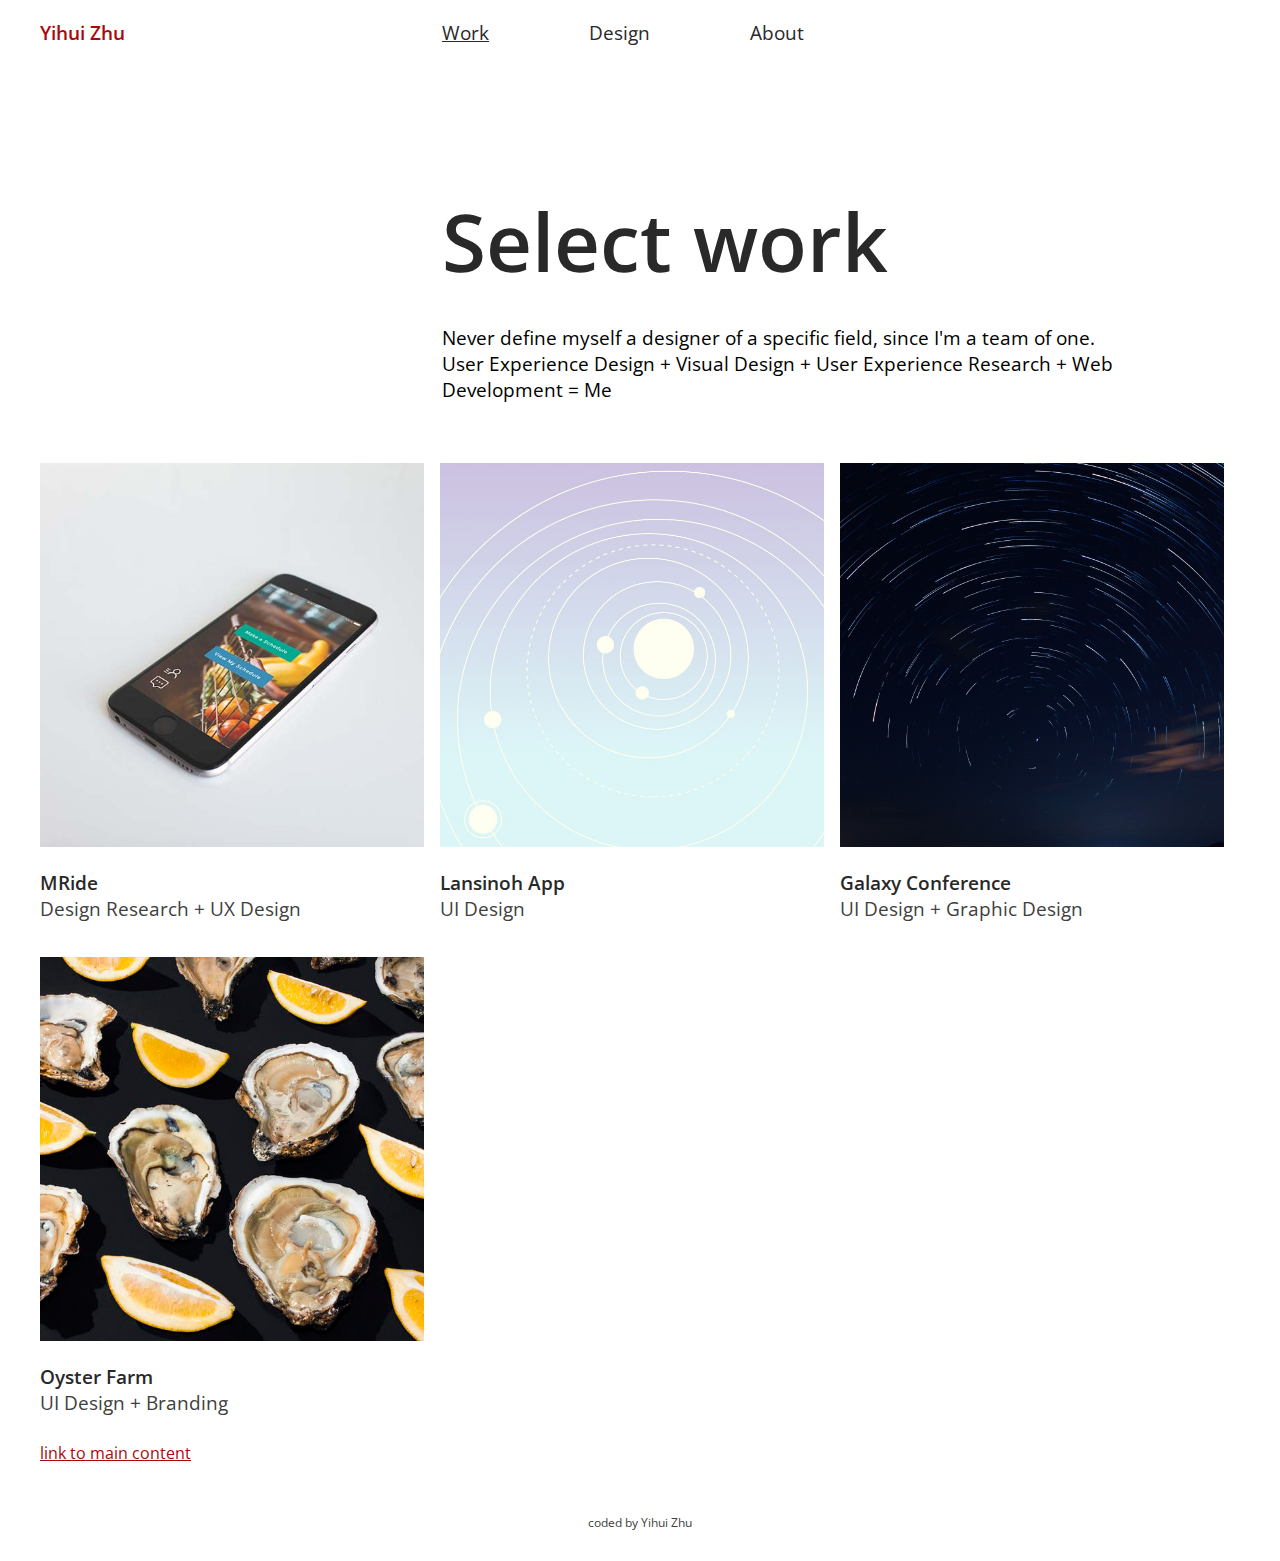
<file: index.html>
<!DOCTYPE html>
<html lang="EN">
<head>
	<meta charset ="UTF-8">
	<title>Yihui Zhu</title>
	<link rel='stylesheet' type=text/css href='css/indexstyles.css'>
	<link rel="stylesheet" href="https://use.fontawesome.com/releases/v5.3.1/css/all.css" integrity="sha384-mzrmE5qonljUremFsqc01SB46JvROS7bZs3IO2EmfFsd15uHvIt+Y8vEf7N7fWAU" crossorigin="anonymous">
	<link href="https://fonts.googleapis.com/css?family=Open+Sans:300,400,400i,600,700" rel="stylesheet">
    <meta name="viewport" content="width=device-width, initial-scale=1.0">
</head>
<body>
	<header>
		<h1>Yihui Zhu</h1>
		<nav>
			<a class='nava' id="nav1" href="index.html">Work</a>
			<a class='nava' id="nav2" href="Design.html">Design</a>
			<a class='nava' id="nav3" href="About.html">About</a>
		</nav>
	</header>
	<main id='main'>
	<div class = 'logopart'>
		<i class="fas fa-cubes fa-5x"></i>
		<h2>Select work</h2>
		<p>Never define myself a designer of a specific field, since I'm a team of one.<br> User Experience Design + Visual Design + User Experience Research + Web Development = Me</p>
	</div>
	<div class = 'workbanner'>
		<div id='MRide'>
			<a href="mride.html"><img src='Assets/Images/MrideBanner.jpg' alt="Flower"></a>
			<!-- <img src="Assets/Images/MrideBanner.jpg" alt="MrideBanner"> -->
			<h3><a href="mride.html">MRide</a></h3>
			<h4>Design Research + UX Design</h4>
		</div>
		<div>
			<a href="lansinohapp.html"><img src='Assets/Images/LansinohBanner.jpg' alt="LansinohBanner"></a>
			<!-- <img src="Assets/Images/LansinohBanner.jpg" alt="LansinohBanner"> -->
			<h3><a href="lansinohapp.html">Lansinoh App</a></h3>
			<h4>UI Design</h4>
		</div>
		<div>
			<a href="galaxyconference.html"><img src='Assets/Images/GalaxyBanner.jpg' alt="LansinohBanner"></a>
			<h3><a href="galaxyconference.html">Galaxy Conference</a></h3>
			<h4>UI Design + Graphic Design</h4>
		</div>
		<div>
			<a href="oysterfarm.html"><img src='Assets/Images/OysterFarmBanner.jpg' alt="Oyster Farm Banner"></a>
			<h3><a href="oysterfarm.html">Oyster Farm</a></h3>
			<h4>UI Design + Branding</h4>
		</div>
	</div>
	<a href="#main" id="jumptocontent">link to main content</a>
	</main>
	<footer>
		<p id="codedby">coded by Yihui Zhu</p>
	</footer>
</body>
</html>
</file>
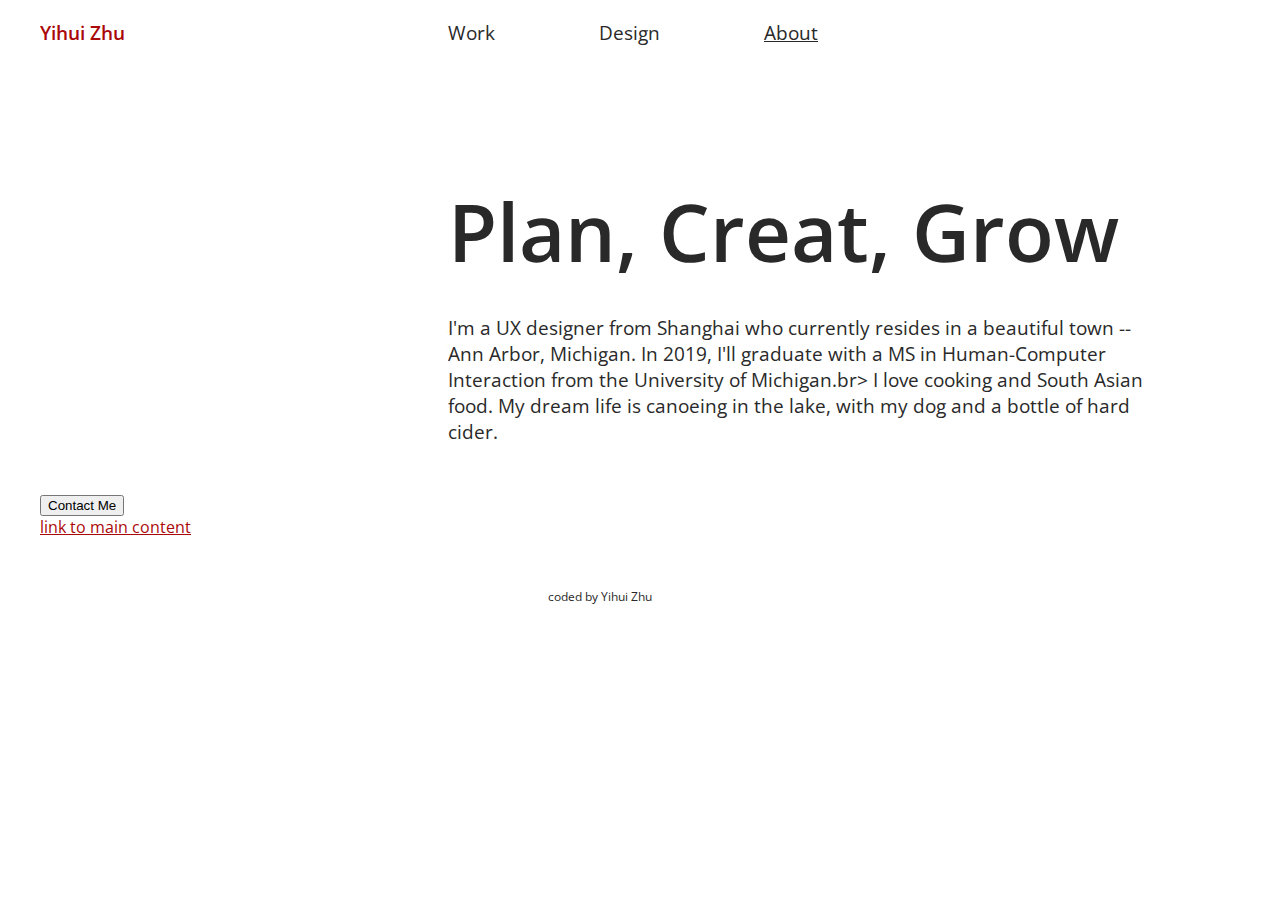
<file: about.html>
<!DOCTYPE html>
<html lang="EN">
<head>
	<meta charset ="UTF-8">
	<title>Yihui Zhu</title>
	<link rel='stylesheet' type=text/css href='css/about_style_sheet.css'>
	<link rel="stylesheet" href="https://use.fontawesome.com/releases/v5.3.1/css/all.css" integrity="sha384-mzrmE5qonljUremFsqc01SB46JvROS7bZs3IO2EmfFsd15uHvIt+Y8vEf7N7fWAU" crossorigin="anonymous">
	<link href="https://fonts.googleapis.com/css?family=Open+Sans:300,400,400i,600,700" rel="stylesheet">
	<style>
		#emailmessage{
			display:none;
		}
	</style>
	<script src="https://ajax.googleapis.com/ajax/libs/jquery/3.3.1/jquery.min.js">
    </script>
</head>
<body>
	<header>
		<h1>Yihui Zhu</h1>
		<nav>
			<a class='nava' id="nav1" href="index.html">Work</a>
			<a class='nava' id="nav2" href="Design.html">Design</a>
			<a class='nava' id="nav3" href="About.html">About</a>
		</nav>
	</header>
	<main id='main'>
	<div class = 'logopart'>
		<i class="fas fa-cubes fa-5x"></i>
		<h2>Plan, Creat, Grow</h2>
		<p>I'm a UX designer from Shanghai who currently resides in a beautiful town -- Ann Arbor, Michigan. In 2019, I'll graduate with a MS in Human-Computer Interaction from the University of Michigan.br> I love cooking and South Asian food. My dream life is canoeing in the lake, with my dog and a bottle of hard cider.</p>
	</div>
	<form>
		<div id='contactme'>
			<!-- <label>
				<input type="checkbox" name="contact" id='contact'>Contact Me
			</label> -->
			<input type="button" name="contact" id='contact' value="Contact Me">
		</div>
		<div id='emailmessage'>
			<label>
				Your Email Address<br>
				<input type="text" name="email" id="email"><br>
			</label>
			<label>
				Leave Your Message<br>
				<input type="text" name="message" id="message"><br>
			</label>
			<input type="submit" name="Submit" value="Submit">
		</div>
	</form>
	<a href="#main" id="jumptocontent">link to main content</a>
	</main>
	<footer>
		<p id="codedby">coded by Yihui Zhu</p>
	</footer>
	<script>
		$("#contact").click(function(){
			$("#emailmessage").show();
			$("#contactme").hide();
		});
	</script>
</body>
</html>
</file>
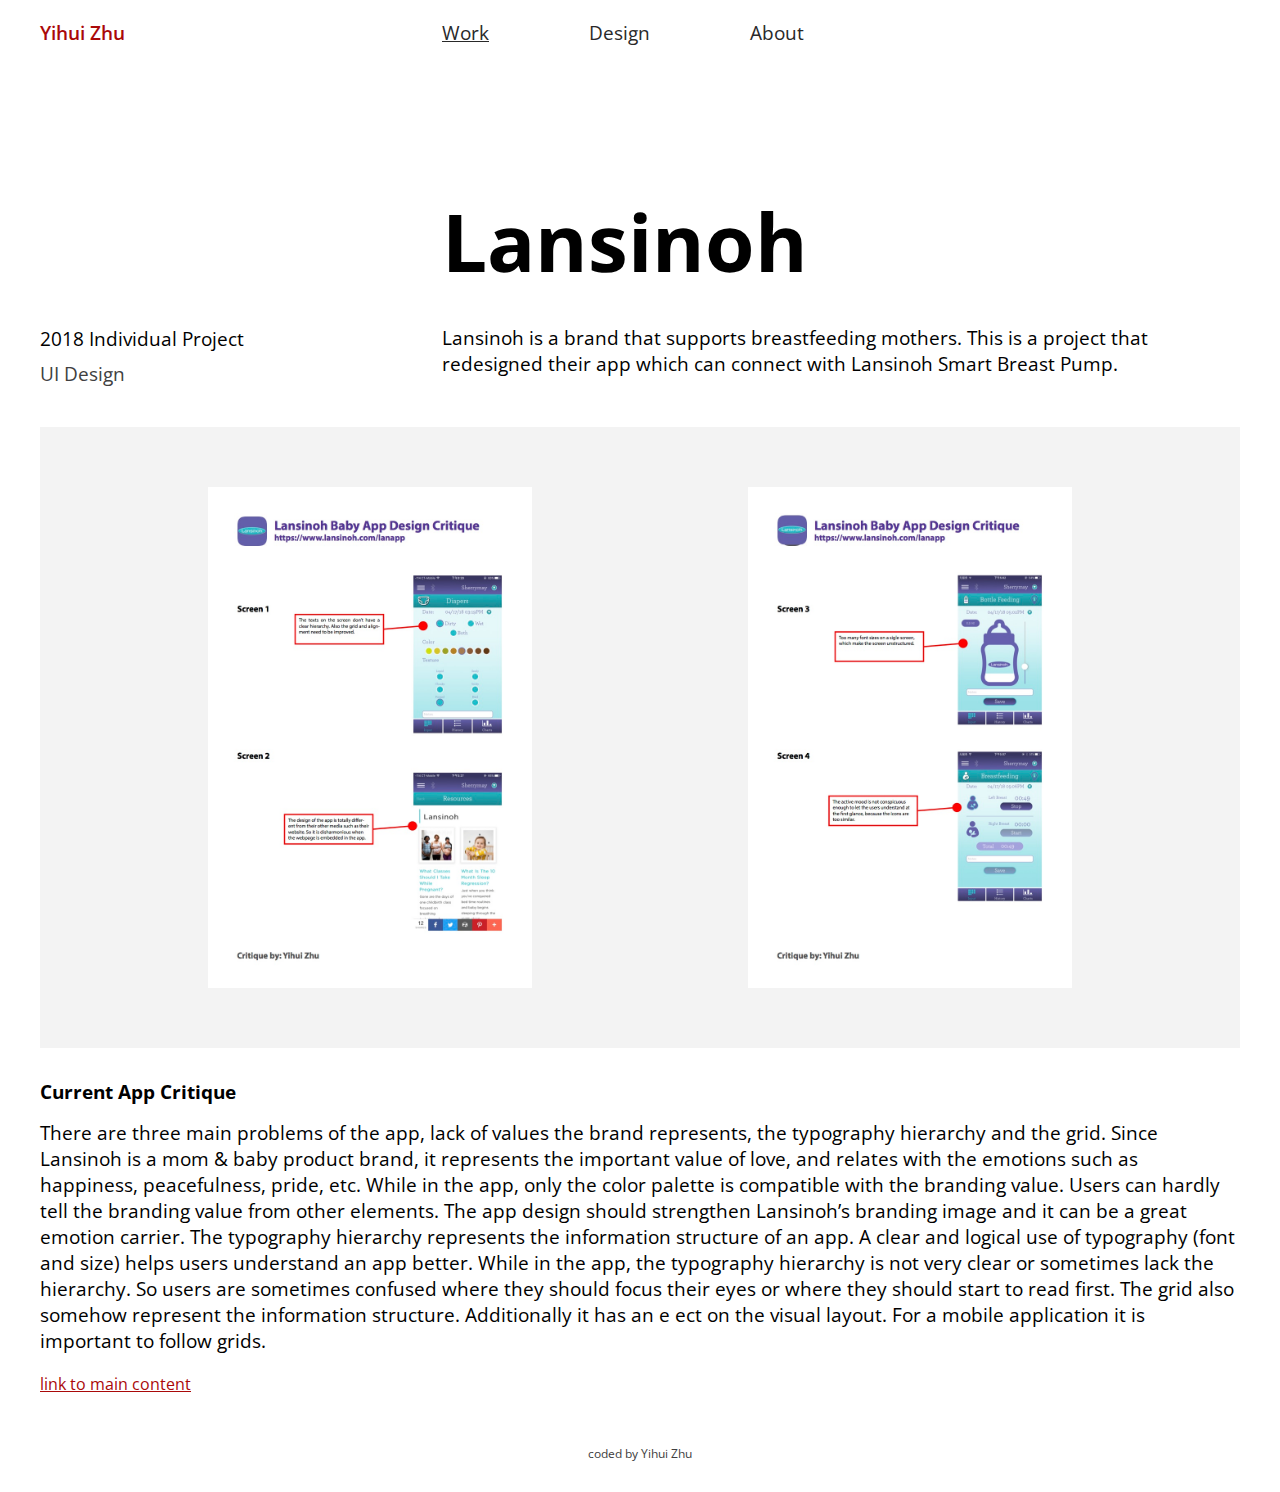
<file: lansinohapp.html>
<!DOCTYPE html>
<html lang="EN">
<head>
	<meta charset ="UTF-8">
	<title>Yihui Zhu</title>
	<link rel='stylesheet' type=text/css href='css/lansinoh_style_sheet.css'>
	<link href="https://fonts.googleapis.com/css?family=Open+Sans:300,400,400i,600,700" rel="stylesheet">
</head>
<body>
	<header>
		<h1>Yihui Zhu</h1>
		<nav>
			<a class='nava' id="nav1" href="index.html">Work</a>
			<a class='nava' id="nav2" href="Design.html">Design</a>
			<a class='nava' id="nav3" href="About.html">About</a>
		</nav>
	</header>
	<main id='main'>
		<div class="introduction">
		<h2>2018 Individual Project</h2>
		<h3>UI Design</h3>
		<h4>Lansinoh</h4>
		<p>Lansinoh is a brand that supports breastfeeding mothers.
		This is a project that redesigned their app which can connect with Lansinoh Smart Breast Pump.</p>
	</div>
		<div id="critique">
			<img src='Assets/Images/lansinohcritique2.jpg' alt="lansinoh critique2">
			<img src='Assets/Images/lansinohcritique3.jpg' alt="lansinoh critique3">
		</div>
		<h5>Current App Critique</h5>
		<p class="maincontent">There are three main problems of the app, lack of values the brand represents, the typography hierarchy and the grid.
		Since Lansinoh is a mom & baby product brand, it represents the important value of love, and relates with the emotions such as happiness, peacefulness, pride, etc. While in the app, only the color palette is compatible with the branding value. Users can hardly tell the branding value from other elements. The app design should strengthen Lansinoh’s branding image and it can be a great emotion carrier.
		The typography hierarchy represents the information structure of an app. A clear and logical use of typography (font and size) helps users understand an app better. While in the app, the typography hierarchy is not very clear or sometimes lack the hierarchy. So users are sometimes confused where they should focus their eyes or where they should start to read first.
		The grid also somehow represent the information structure. Additionally it has an e ect on the visual layout. For a mobile application it is important to follow grids.</p>
		<a href="#main" id="jumptocontent">link to main content</a>
	</main>
	<footer>
		<p id="codedby">coded by Yihui Zhu</p>
	</footer>
</body>
</html>
</file>
<file: css/indexstyles.css>
body {
    display: block;
    margin-top: 20px;
    margin-right: 40px;
    margin-bottom: 20px;
    margin-left: 40px;
}
header{
	
	/*grid-template-columns: 80% 20%;*/
/*	grid-template-rows:200px;*/
	/*grid-template-rows: 50px 50px 50px 50px;*/
	margin-bottom: 50px;
}
h1{
		position: absolute;
		/*grid-column-start: 1;*/
		/*grid-row-start: 1;
		grid-row-end: 2;*/
		margin-top:0px;
		margin-bottom: 200px;
		color: #aa0909;
		font-size:16px;
		font-family: 'Open Sans', sans-serif;
		font-weight: 600;
	}
nav{
		/*grid-column-start: 2;*/
		margin-left: 83%;
		/*display: flex;
		align-items: flex-start;*/
		/*grid-template-rows: 50px 50px 50px 50px;*/
		/*grid-template-rows: 50px 50px 50px 50px;*/
  	}
#nav1{
	text-decoration: underline;
}
nav a{	
	 	/*grid-row:1/5;*/
	 	display: flex;
		align-items: flex-start;
  		color: #292929;
		font-size: 16px;
		font-family: 'Open Sans', sans-serif;
		margin-right: 0px;
		margin-bottom: 20px;
	}
nav a:link{
	text-decoration: none;
}
nav a:visited{
	color:#292929;
}
nav a:hover{
	color:#292929;
	text-decoration: underline;
}
.logopart i {
	display: none;
}
h2{

	color: #292929;
	font-size: 40px;
	font-family: 'Open Sans', sans-serif;
	font-weight: 600;
	margin-bottom: 30px;
}
.logopart p {
/*	width:100%;
	margin-bottom: 40px;
	color: #292929;
	font-size: 16px;
	font-family: 'Open Sans', sans-serif;*/
	display:none;
}
img {
	width:100%;
	margin: 10px 0px 5px 0px;
}
h3{
		margin-top:14px;
		margin-bottom:0px;
		color: #292929;
		font-size:16px;
		font-family: 'Open Sans', sans-serif;
		font-weight: 600;
	}
	h3 a:link {
		color:#292929;
		text-decoration: none; 
	}
	h3 a:visited{
		color:#292929;
		text-decoration: none; 
	}
	h3 a:hover{
		color:#292929;
		text-decoration: underline;
	}
	h4{
		margin-top:0px;
		color: #404040;
		font-size:16px;
		font-family: 'Open Sans', sans-serif;
		font-weight: 400;
	}
	#jumptocontent {
		color: #aa0909;
		font-size:12px;
		font-family: 'Open Sans', sans-serif;
		font-weight: 400;
	}
	#codedby{
		color: #404040;
		font-size:12px;
		font-family: 'Open Sans', sans-serif;
		font-weight: 400;
		display: flex;
		justify-content: center;
		margin-top: 50px;
		margin-bottom: 30px;
	}

@media screen and (orientation:landscape){
	header{
		margin-top:0px;
		margin-bottom:0px;
	}
	nav a{
		margin-bottom:10px;
	}
	h2{
	margin-top: 0px;
}
}

@media only screen and (min-width:600px){
	 header{
	  margin-bottom:40px;
	 }
	 h1{
	  font-size:19px;
	 }
	 nav{
	  /*grid-column-start: 2;*/
	  margin-left: 30%;
	  display: flex;
	  flex-direction: row;
	 }
	 nav a:link{
	  font-size:19px;
	  margin-right: 8%;
	 }
	 nav a:visited{
	  font-size:19px;
	  margin-right:8%;
	 }
	 nav a:hover{
	  font-size:19px;
	  margin-right:8%;
	  color:#292929;
	  text-decoration: underline;
	 }
	.logopart i{
		display:inline-block;
		position:absolute;
		margin-top: 16px;
	 }
	 h2{
	  font-size: 70px;
	  margin-left:30%;
	  margin-top: 130px;
	  margin-bottom: 0px;
	 }
	 .logopart p{
	  display:inline-block;
	  font-family: 'Open Sans', sans-serif;
	  font-size:19px;
	  margin-left:30%;
	  margin-top: 30px;
	  margin-right: 10px;
	  margin-bottom: 50px;
	 }
	 .workbanner{
	  display:grid;
	  grid-template-columns: 1fr 1fr;

	 }
	 img{
	  width:96%;
	  margin-right:10px;
	  margin-top:10px;
	 }
	 .workbanner > div + a{
	  width:30vw;
	 }
	 h3{
	  font-size:19px;
	 }
	 h3 a:link {
	  color:#292929;
	 }
	 h3 a:visited{
	  color:#292929;
	  text-decoration: none; 
	 }
	 h3 a:hover{
	  color:#292929;
	  text-decoration: underline;
	 }
	 h4{
	  font-size:19px;
	 }
	}

@media screen and (min-width: 992px){
	 nav{
	  /*grid-column-start: 2;*/
	  margin-left: 33.5%;
	  display: flex;
	  flex-direction: row;
	 }
	 nav a:link{
	  font-size:19px;
	  margin-right: 100px;
	 }
	 nav a:visited{
	  font-size:19px;
	  margin-right: 100px;
	 }
	 nav a:hover{
	  font-size:19px;
	  margin-right: 100px;
	  color:#292929;
	  text-decoration: underline;
	 }
	 h2{
		margin-left:33.5%;
	 	 font-size:80px;
	 }
	 .logopart p{
	 	 margin-left:33.5%;
	 }
	 .workbanner{
	  display:grid;
	  grid-template-columns: 1fr 1fr 1fr;

	 }
	#jumptocontent{
		font-size: 16px;
	}
}
</file>
<file: css/about_style_sheet.css>
body {
	/*background-image: url('../Assets/Images/Watercolor.jpg');*/
	background-repeat: no-repeat;
	background-position: 400px 500px;
    display: block;
    margin-top: 20px;
    margin-right: 40px;
    margin-bottom: 20px;
    margin-left: 40px;
}
header{
	display:grid;
	grid-template-columns: 34% 66%;
}
h1{
	position: absolute;
	grid-column-start: 1;
	margin: 0px;
	color: #aa0909;
	font-size:19px;
	font-family: 'Open Sans', sans-serif;
	font-weight: 600;
}
nav{
	grid-column-start: 2;
}
#nav3{
	text-decoration: underline;
}
nav a:link{
	color:#292929;
	font-size:19px;
	font-family: 'Open Sans', sans-serif;
	text-decoration: none;
	margin-right: 100px;
}
nav a:visited{
	color:#292929;
}
nav a:hover{
	color:#292929;
	text-decoration: underline;
}
.logopart{
	display:grid;
	grid-template-columns: 34% 66%;
}
i{
	position:absolute;
	display:inline-block;
	margin-top: 150px;
}
h2{
	grid-column-start: 2;
	color: #292929;
	font-size: 80px;
	font-family: 'Open Sans', sans-serif;
	font-weight: 600;
	margin-top: 130px;
	margin-bottom: 0px;
}
p{
	grid-column: 2/3;
	color: #292929;
	font-size:19px;
	font-family: 'Open Sans', sans-serif;
	margin-top: 30px;
	margin-right: 80px;
	margin-bottom: 50px;
}
#jumptocontent {
	color: #aa0909;
	font-size:16px;
	font-family: 'Open Sans', sans-serif;
	font-weight: 400;
	}
#codedby{
	color: #292929;
	font-size:12px;
	font-family: 'Open Sans', sans-serif;
	font-weight: 400;
	display: flex;
	justify-content: center;
	margin-top: 50px;
	margin-bottom: 30px;
	}
</file>
<file: css/lansinoh_style_sheet.css>
body {
    display: block;
    margin-top: 20px;
    margin-right: 40px;
    margin-bottom: 20px;
    margin-left: 40px;
}
header{
	
	/*grid-template-columns: 80% 20%;*/
/*	grid-template-rows:200px;*/
	/*grid-template-rows: 50px 50px 50px 50px;*/
	margin-bottom: 50px;
}
h1{
		position: absolute;
		/*grid-column-start: 1;*/
		/*grid-row-start: 1;
		grid-row-end: 2;*/
		margin-top:0px;
		margin-bottom: 200px;
		color: #aa0909;
		font-size:16px;
		font-family: 'Open Sans', sans-serif;
		font-weight: 600;
	}
nav{
		/*grid-column-start: 2;*/
		margin-left: 83%;
		/*display: flex;
		align-items: flex-start;*/
		/*grid-template-rows: 50px 50px 50px 50px;*/
		/*grid-template-rows: 50px 50px 50px 50px;*/
  	}
#nav1{
	text-decoration: underline;
}
nav a{	
	 	/*grid-row:1/5;*/
	 	display: flex;
		align-items: flex-start;
  		color: #292929;
		font-size: 16px;
		font-family: 'Open Sans', sans-serif;
		margin-right: 0px;
		margin-bottom: 20px;
	}
nav a:link{
	text-decoration: none;
}
nav a:visited{
	color:#292929;
}
nav a:hover{
	color:#292929;
	text-decoration: underline;
}
h2 {
	display: none;
}
h3 {
	display: none;
}
h5{
	font-family: 'Open Sans', sans-serif;
	font-size: 16px;
	margin-bottom: 10px;
}
.maincontent{
	font-family: 'Open Sans', sans-serif;
	font-size: 16px;
}
#jumptocontent {
	color: #aa0909;
	font-size:16px;
	font-family: 'Open Sans', sans-serif;
	font-weight: 400;
	}
#codedby{
	color: #404040;
	font-size:12px;
	font-family: 'Open Sans', sans-serif;
	font-weight: 400;
	display: flex;
	justify-content: center;
	margin-top: 50px;
	margin-bottom: 30px;
	}


@media screen and (orientation:landscape){
	header{
		margin-top:0px;
		margin-bottom:0px;
	}
	nav a{
		margin-bottom:10px;
	}
	h4{
		font-family: 'Open Sans', sans-serif;
		margin-top: 0px;
}
}
@media only screen and (min-width:600px){
	 header{
	  margin-bottom:40px;
	 }
	 h1{
	  font-size:19px;
	 }
	 nav{
	  /*grid-column-start: 2;*/
	  margin-left: 30%;
	  display: flex;
	  flex-direction: row;
	 }
	 nav a:link{
	  font-size:19px;
	  margin-right: 8%;
	 }
	 nav a:visited{
	  font-size:19px;
	  margin-right:8%;
	 }
	 nav a:hover{
	  font-size:19px;
	  margin-right:8%;
	  color:#292929;
	  text-decoration: underline;
	 }
	h2{
		font-family: 'Open Sans', sans-serif;
		font-size:19px;
		font-weight: 400;
		display:block;
		position:absolute;
		margin-top: 140px;
	 }
	h3{
		font-family: 'Open Sans', sans-serif;
		font-size:19px;
		font-weight: 400;
		color: #404040;
		display:block;
		position:absolute;
		margin-top: 175px;
	 }
	 h4{
	 	font-family: 'Open Sans', sans-serif;
	  	font-size: 70px;
	  	margin-left:30%;
	  	margin-top: 130px;
		margin-bottom: 0px;
	 }
	 .introduction p{
	  display:inline-block;
	  font-family: 'Open Sans', sans-serif;
	  font-size:19px;
	  margin-left:30%;
	  margin-top: 30px;
	  margin-right: 10px;
	  margin-bottom: 50px;
	 }
	 /*.workbanner{
	  display:grid;
	  grid-template-columns: 1fr 1fr;

	 }
	 img{
	  width:96%;
	  margin-right:10px;
	  margin-top:10px;
	 }
	 .workbanner > div + a{
	  width:30vw;
	 }*/
	 /*h3{
	  font-size:19px;
	 }
	 h3 a:link {
	  color:#292929;
	 }
	 h3 a:visited{
	  color:#292929;
	  text-decoration: none; 
	 }
	 h3 a:hover{
	  color:#292929;
	  text-decoration: underline;
	 }*/
	 /*h4{
	  font-size:19px;
	 }
	}*/
}

@media screen and (min-width: 992px){
	 nav{
	  /*grid-column-start: 2;*/
	  margin-left: 33.5%;
	  display: flex;
	  flex-direction: row;
	 }
	 nav a:link{
	  font-size:19px;
	  margin-right: 100px;
	 }
	 nav a:visited{
	  font-size:19px;
	  margin-right: 100px;
	 }
	 nav a:hover{
	  font-size:19px;
	  margin-right: 100px;
	  color:#292929;
	  text-decoration: underline;
	 }
	 h4{
		margin-left:33.5%;
	 	 font-size:80px;
	 }
	 .introduction p{
	 	 margin-left:33.5%;
	 }
	#critique{
		padding:5%;
	 	display: flex;
	 	justify-content: space-around;
	 	background-color: #f3f3f3;
	 }
	#critique img{
	 	width:30%;
	 	align-self: center;
	 }
	.critique p{
		display:inline-block;
	  	font-family: 'Open Sans', sans-serif;
	  	font-size:19px;
	  	margin-left:30%;
	 	margin-top: 30px;
	 	margin-right: 10px;
	 	margin-bottom: 50px;
	 }
	/* .workbanner{
	  display:grid;
	  grid-template-columns: 1fr 1fr 1fr;

	 }*/
	 h5{
	 	font-size: 19px;
	 	margin-bottom: 15px;
	 }
	 .maincontent{
	 	font-size: 19px;
	 	margin-top: 10px;
	 }
	}
</file>
